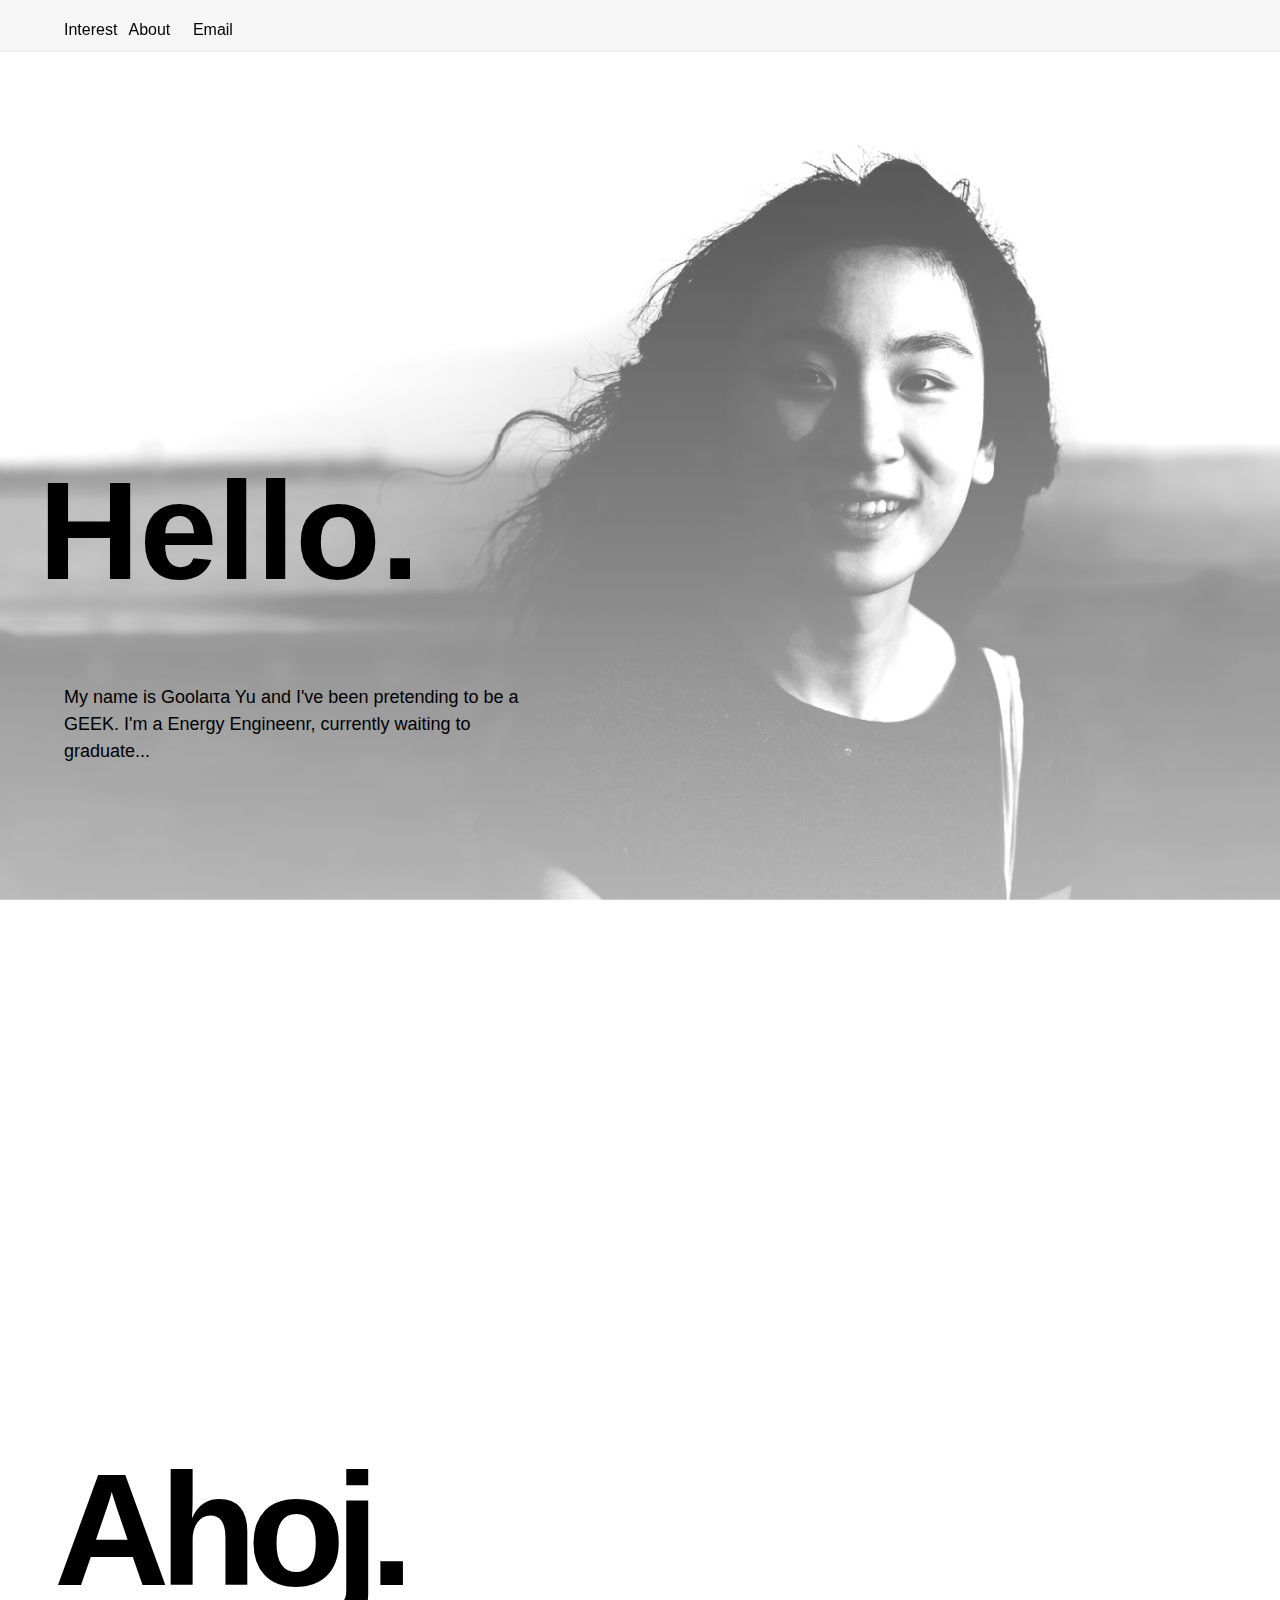
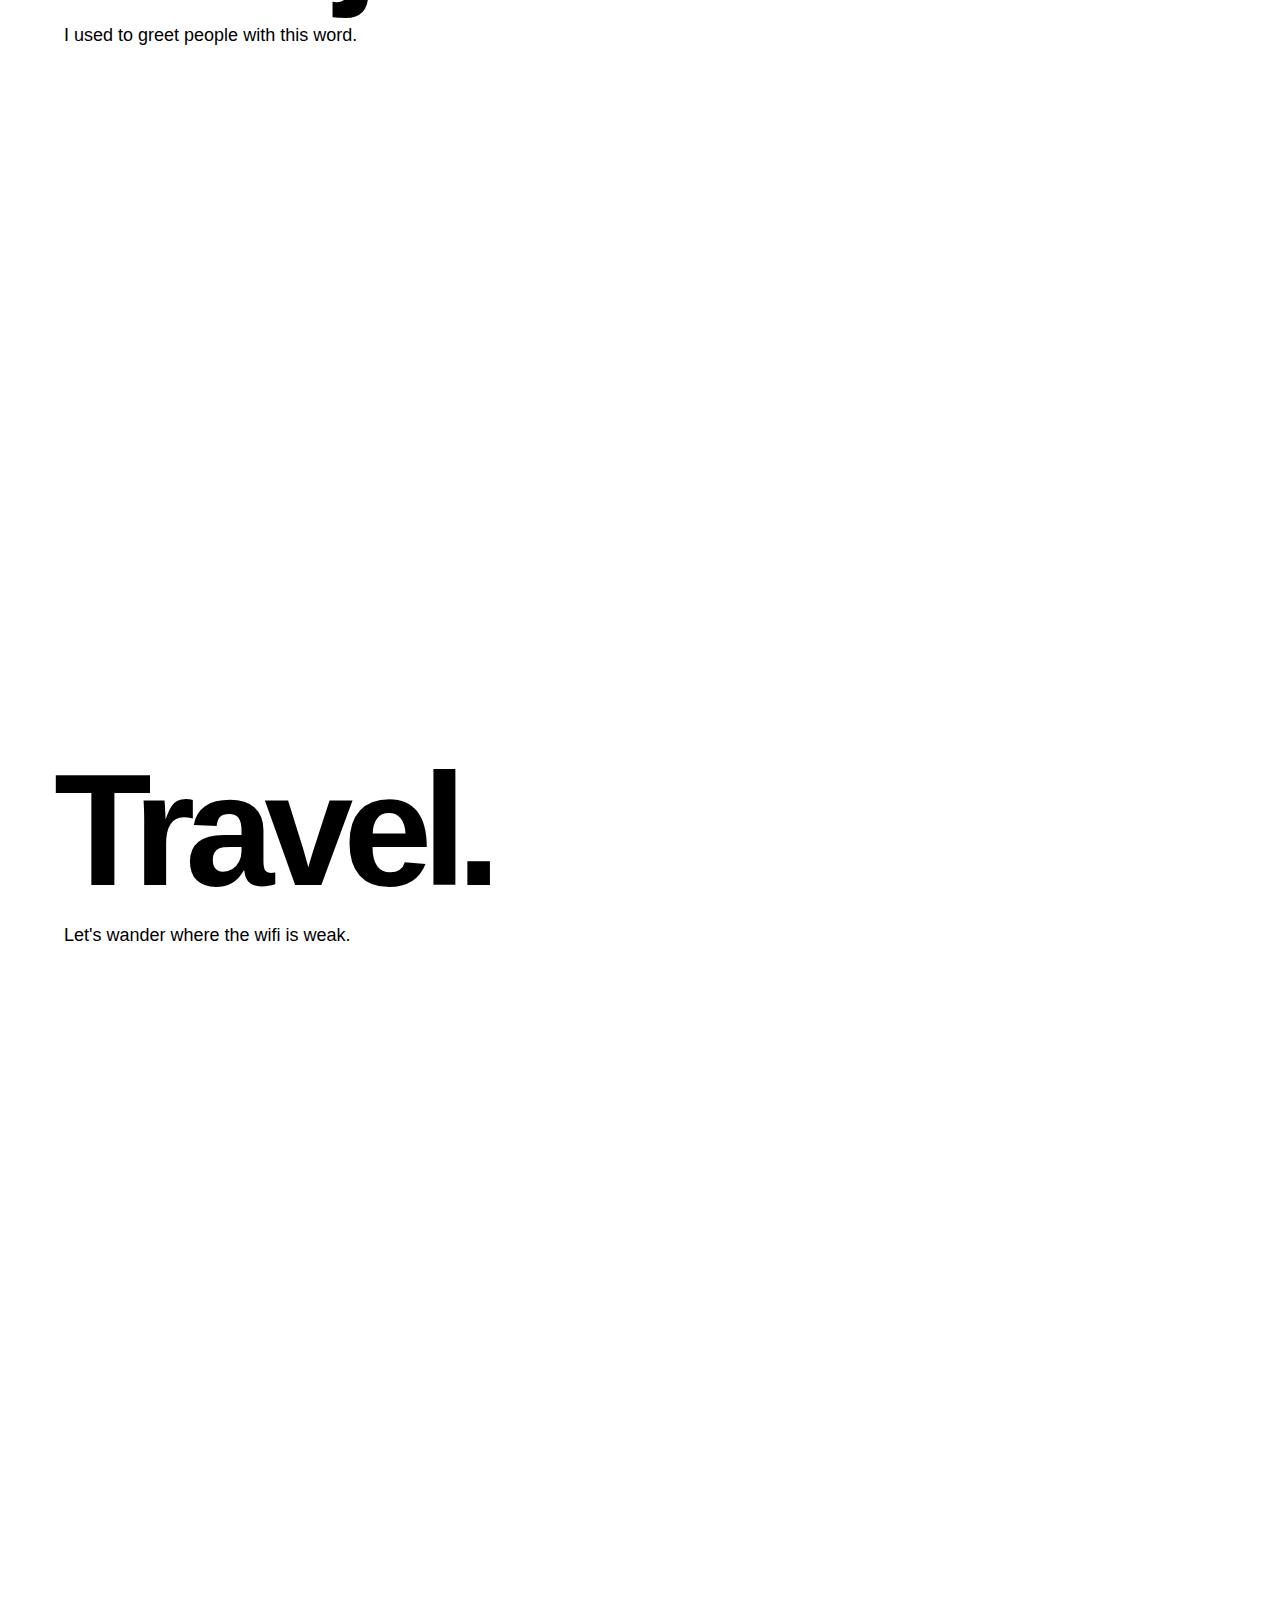
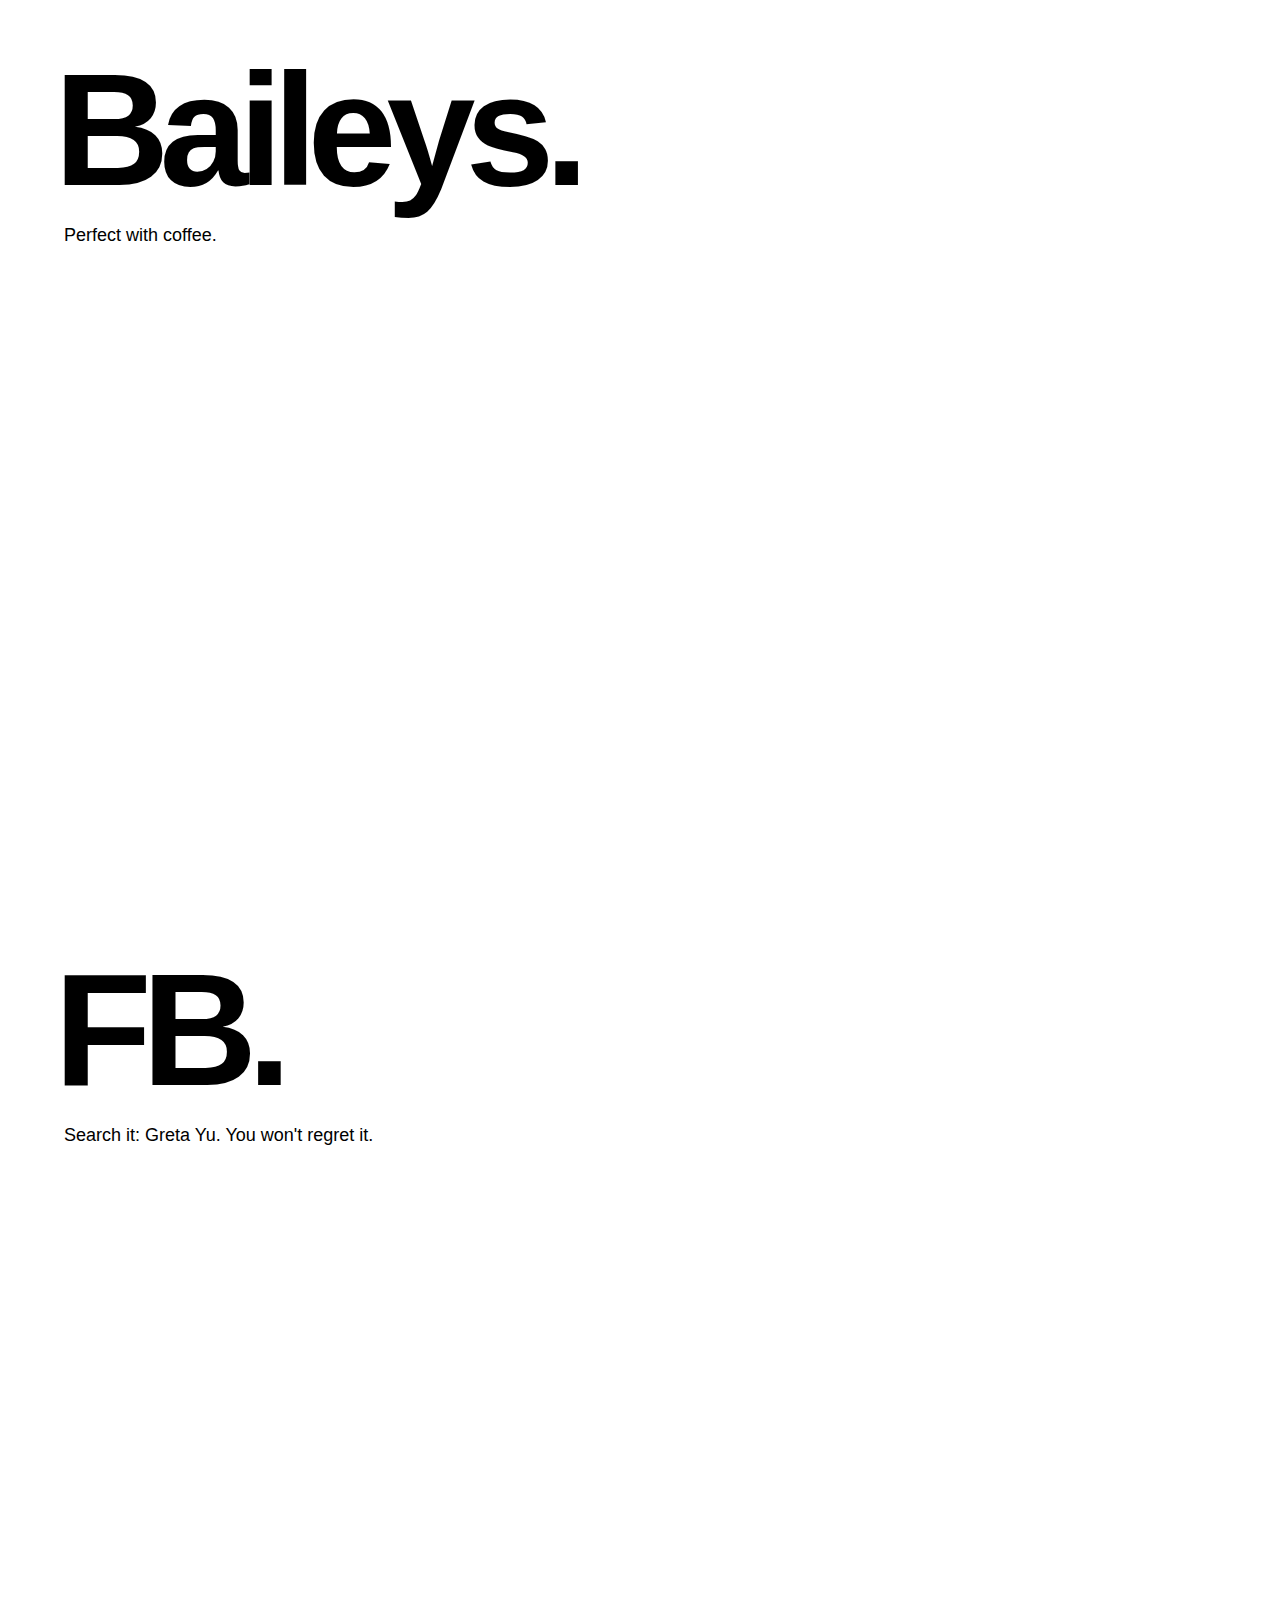
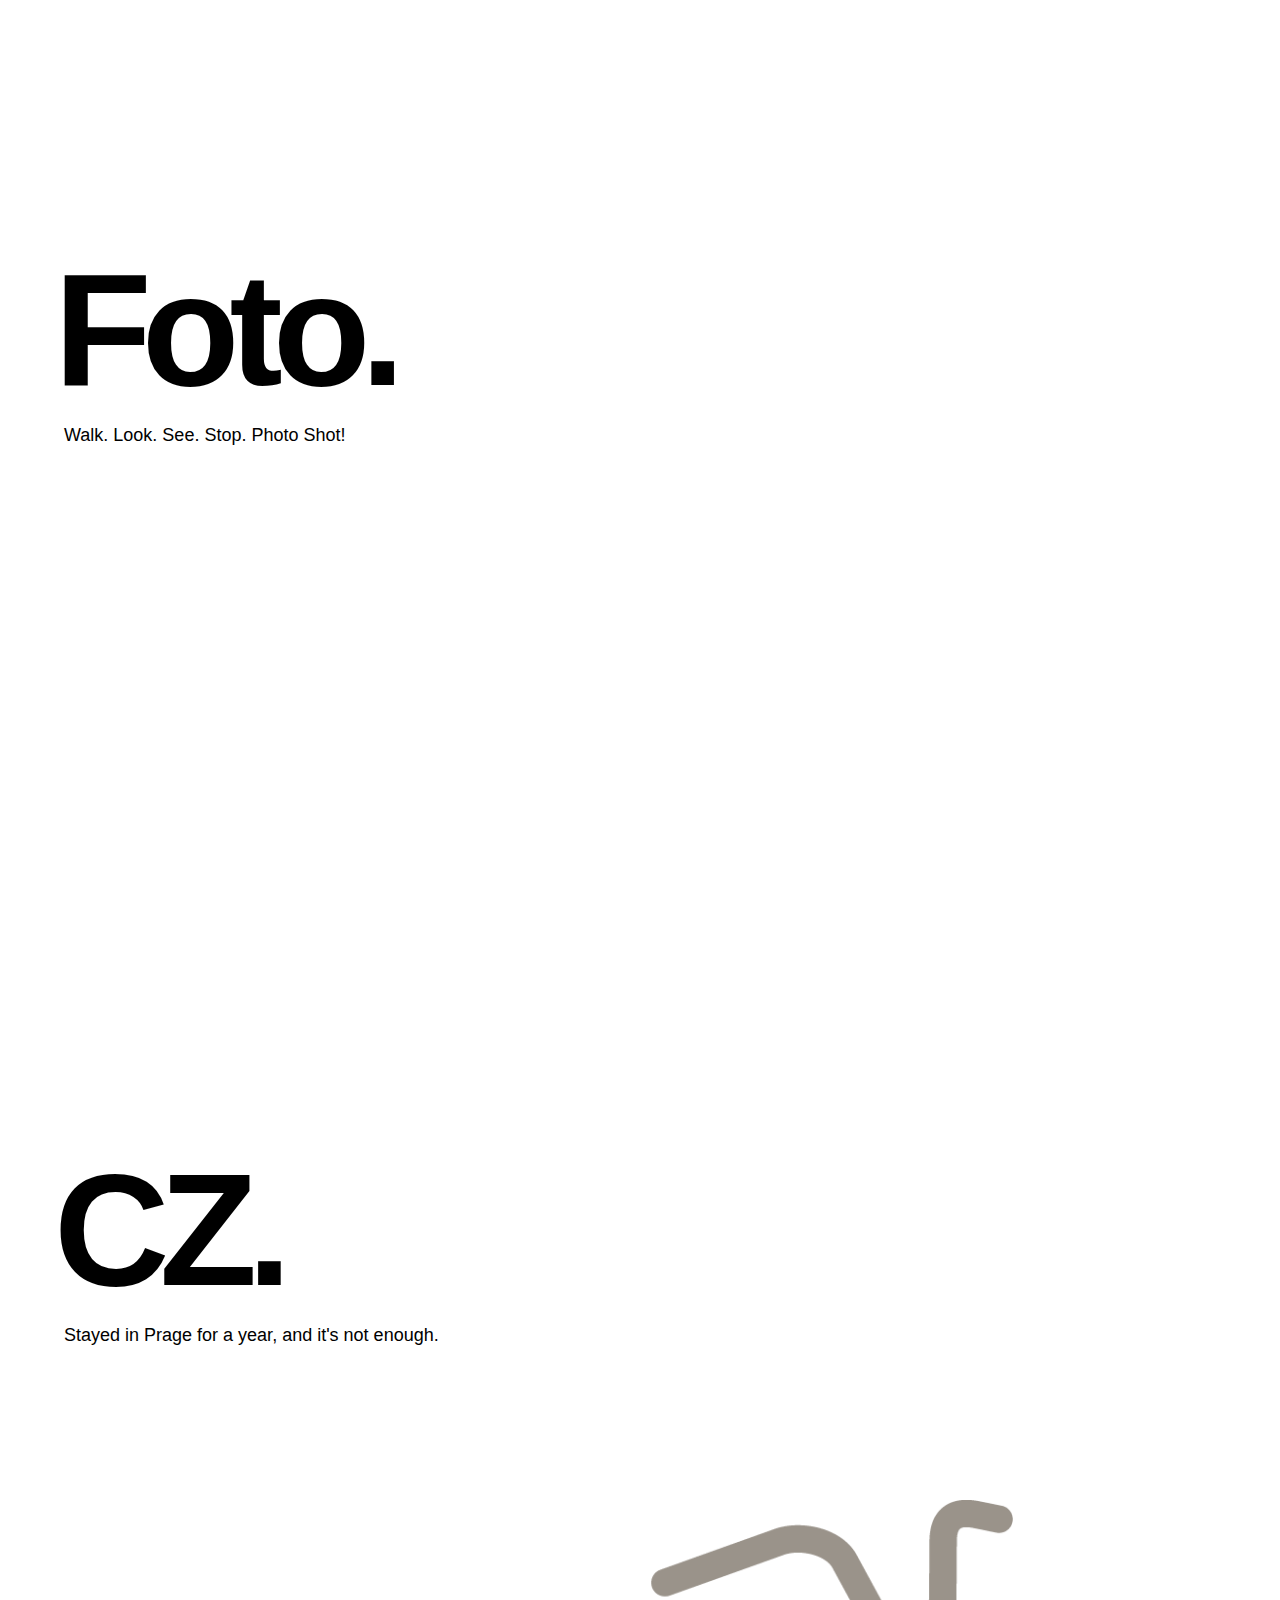
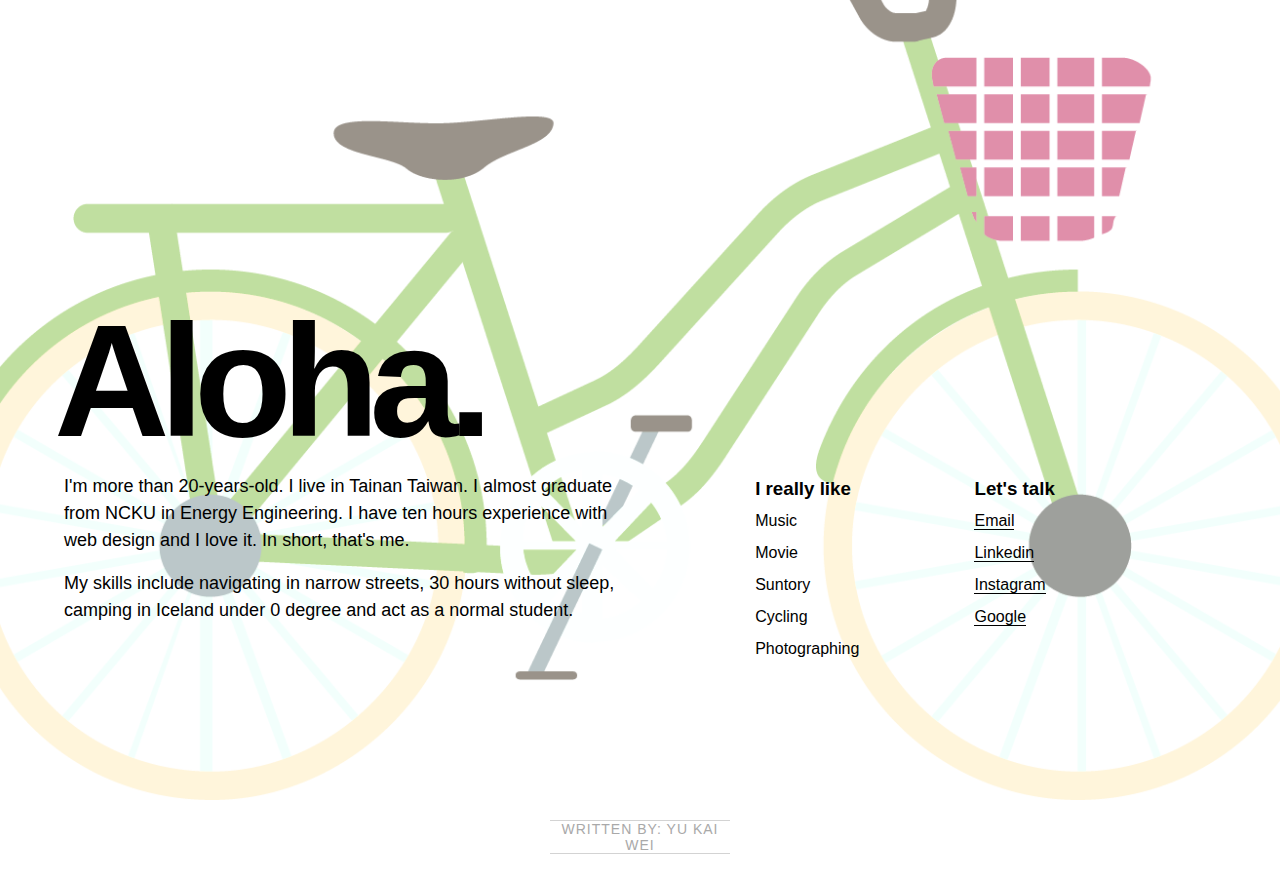
<file: greta.html>
<!DOCTYPE html>
<html lang="en">
<head>
    <meta charset="UTF-8">
    <title>Gεnιus Goolaιτa</title>
    <link rel="stylesheet" href="main.css" />
    <script src="https://ajax.googleapis.com/ajax/libs/jquery/3.2.1/jquery.min.js"></script>
    <script type="text/javascript" src="jquery.scrollTo.js"></script> 
    <script type="text/javascript">
    $(function(){
        $(".nav_ahoj").click(function(){
            $.scrollTo('#ahoj',500);
        });
        $(".nav_about").click(function(){
            $.scrollTo('#about',500);
        });
    });
    </script>

    <style>
    #hel {
        position: fixed;
        top: 50vh;
        left: 3vw;
        z-index: 30;
        margin: 0 auto;
        font-size: 10em;
        font-weight: bold;
        }
    </style>
   

</head>
<body>
    <div class="top-bar">
        <nav class="main-nav">
            <a class="nav_ahoj" href="#">Interest</a>
            <a class="nav_about" href="#">About</a>
            <a href="mailto:gretayukai@gmail.com">Email</a>
        </nav>
    </div>

    <div class="root">
        <section class="full-section -hello" id="hello">
            <article>
                <div id="hel">Hello.</div>
                <p>My name is Goolaιτa Yu and I've been pretending to be a GEEK. I'm a Energy Engineenr, currently waiting to graduate...</p>
            </article>
        </section>

        <section class="full-section -ahoj" id="ahoj">
            <article>
                <h1>Ahoj.</h1>
                <p>I used to greet people with this word.</p>
                <br />
            </article>
        </section>

        <section class="full-section -travel" id="travel">
            <article>
                <h1>Travel.</h1>
                <p>Let's wander where the wifi is weak.</p>
                <br />
            </article>
        </section>

        <section class="full-section -baileys" id="baileys">
            <article>
                <h1>Baileys.</h1>
                <p>Perfect with coffee.</p>
                <br />
            </article>
        </section>

        <section class="full-section -fb" id="fb">
            <article>
                <h1>FB.</h1>
                <p>Search it: Greta Yu. You won't regret it.</p>
                <br />
            </article>
        </section>

        <section class="full-section -foto" id="foto">
            <article>
                <h1>Foto.</h1>
                <p>Walk. Look. See. Stop. Photo Shot!</p>
                <br />
            </article>
        </section>

        <section class="full-section -CZ" id="CZ">
            <article>
                <h1>CZ.</h1>
                <p>Stayed in Prage for a year, and it's not enough.</p>
                <br />
            </article>
        </section>

        <section class="full-section -about" id="about">
            <article class="article-splitted">
                <h1>Aloha.</h1>

                <div class="text">
                    <p>I'm more than 20-years-old. I live in Tainan Taiwan. I almost graduate from NCKU in Energy Engineering. I have ten hours experience with web design and I love it. In short, that's me.</p>
                    <br />
                    <p>My skills include navigating in narrow streets, 30 hours without sleep, camping in Iceland under 0 degree and act as a normal student.</p>

                </div>
                <div class="lists">
                    <ul>
                        <li><h3>I really like</h3></li>
                        <li>Music</li>
                        <li>Movie</li>
                        <li>Suntory</li>
                        <li>Cycling</li>
                        <li>Photographing</li>
                    </ul>

                    <ul>
                        <li><h3>Let's talk</h3></li>
                        <li><a href="mailto:gretayukai@gmail.com">Email</a></li>
                        <li><a href="http://www.linkedin.com/in/kai-wei-yu">Linkedin</a></li>
                        <li><a href="https://www.instagram.com/greatata_/">Instagram</a></li>
                        <li><a href="http://www.google.com">Google</a></li>
                    </ul>
                </div>
             </article>
        </section>
        <div id="by">
            <span class="byline">WRITTEN BY: YU KAI WEI</span>
        </div>
    </div>



<script>
$(document).ready(function(){
    $ (window).scroll(function() {
        var div = $("#hel");
        if ($(document).scrollTop() > 80) {
            div.animate({
            top: '18px',
            left: '45vw',
            opacity: '0.9',
            fontSize: '1em'
        },"fast");
        } else{
            div.animate({
            top: '400px',
            left: '20px',
            opacity: '1',
            fontSize: '10em',
            fontWeight: 'bold'
        },"fast");
        }
    });
});
</script>

</body>
</html>
</file>
<file: main.css>
* {
    margin: 0;
    padding: 0;
    list-style: none;
    text-decoration: none;
}

body {
    font-family: "Helvetica Neue", Helvetica, Arial, sans-serif;
    font-size: 14px;
}

h1 {
    font-size: 160px;
    font-weight: 700;
    letter-spacing: -10px;
    text-indent: -10px;
}

h2 {
    font-weight: 400;
}

.top-bar {
    position: fixed;
    width: 100%;
    height: 50px;
    z-index: 20;
    border-bottom: 2px solid rgba(220, 220, 220, 0.3);
    background: rgba(245, 245, 245, 0.9)
}
.float-nav {
    position: fixed;
    right: 80px;
    height: 176px;
    top: 20%;
    margin-top: -88px;
    z-index: 20;

}

.float-nav > a {
    display: block;
    width: 15px;
    height: 20px;
    margin-bottom: 2px;
    font: 0/0 a;
    color: transparent;
    opacity: 0.2;
}

.float-nav > a:after {
    content: ' ';
    display: block;
    height: 2px;
    background-color: #000;
    margin-top: 10px;
}

.float-nav > .-active {
    opacity: 1;
}

.main-nav {
    font-size: 16px;
    position: fixed;
    top: 20px;
    left: 5%;
    z-index: 20;
}

.main-nav a {
    color: #000;
    width: 30px;
    line-height: 20px;
    display: inline-block;
    margin-right: 30px;
    position: relative;
}

.main-nav.-light svg {
    display: inline-block;
    transform: rotate(180deg);
    fill:#fff;
    margin-right: 8px;
    width: auto;
    width: 32px;
}

.main-nav.-light a {
    color: #fff;
}

.main-nav a:after {
    content: '';
    position: absolute;
    left: 0;
    bottom: -3px;
    height: 2px;
    width: 0%;
    background: #000;
    transition: all 300ms ease;
}

.main-nav a.-active:after {
    width: 100%;
}

.main-nav a:hover {
    opacity: .6;
    font-weight: bold;
    line-height: 20px;
}

@media (max-width: 768px) {
    .main-nav {
        font-size: 14px;
        top: 20px;
        left: 20px;
    }

    .main-nav a:after {
        height: 1px;
        top: 8px;
    }

    .main-nav.-light {
        position: absolute;
        font-size: 12px;
    }

    .main-nav.-light svg {
        width: 20px;
    }
}

.full-link {
    display: block;
    color: #000;
    position: absolute;
    right: 0;
    left: 0;
    top: 0;
    bottom: 0;
}

.full-section {
    height: 100vh;
    position: relative;
    background-size: cover;
    background-position: center;
}


.full-section > article {
    width: 90%;
    margin: 0 auto;
    position: absolute;
    bottom: 15%;
    left: 5%;
}

.full-section > article > p {
    width: 40%;
    font-size: 18px;
    line-height: 150%;
}

@media (max-width: 768px) {
    .full-section > article {
        left: 0;
        bottom: 0;
        padding-left: 40px;
        padding-bottom: 40px;
        width: 100%;
    }

    .full-section > article h1 {
        font-size: 45px;
        letter-spacing: -2px;
        text-indent: -2px;
        margin: 0 auto;
    }
    .full-section > article > p,
    .full-section > article > br {
        display: none;
    }

    .full-section.-hello > article > p {
        display: block;
        font-size: 14px;
        width: 100%;
    }

    .full-section > article > img {
        width: 20px;
    }

    .full-section > article .pintop {
        font-size: 20px;
        font-weight: bold;
        letter-spacing: -1px;
        text-indent: -1px;
        }
}

/*************/

.full-section.-hello {
    background-color: #fff;
    background-image: url('./ahoj.jpg');
}

/*************/

.full-section.-about {
    background-color: #fff;
    background-image: url('./Bike.png');
}

/*************/

.article-splitted {

}

.article-splitted > .text {
    float: left;
    width: 50%;
    margin-right: 10%;
}

.article-splitted > .text p {
    font-size: 18px;
    line-height: 150%;
}

.article-splitted > .lists ul {
    float: left;
    margin-right: 10%;
}

.article-splitted > .lists ul li {
    line-height: 200%;
    font-size: 16px;
    padding: 0;
    margin: 0;
}

.article-splitted > .lists ul li a {
    color: #000;
    border-bottom: 1px solid #000;
}

@media (max-width: 768px) {
    .article-splitted > .text {
        width: 95%;
        margin-right: 0;
        padding-right: 40px;
        margin-bottom: 15px;
    }

    .article-splitted > .text p {
        font-size: 13px;
    }

    .article-splitted > .lists ul li {
        font-size: 13px;
    }
}

/********************/

.work-section {
    position: relative;
    background-size: cover;
    background-position: center;
    text-align: center;
    font-size: 16px;
}

.work-section.-full {
    height: 100vh;
}


.work-section.-full:before {
    content: '';
    height: 100%;
    position: relative;
    display: inline-block;
    vertical-align: middle;
}

.work-section article {
    max-width: 100%;
}

.work-section article img {
    max-width: 100%;
    display: block;
    margin: 0 auto;
}

.work-section article p {
    padding: 0 20px;
    font-size: 18px;
    line-height: 150%;
    max-width: 65%;
    margin: 0 auto;
}

.work-section article h1 {
    margin: 0;
    line-height: 110%;
    padding: 0 20px;
}

.work-section article.-center {
    display: inline-block;
    vertical-align: middle;
}
.work-section article.-light {
    color: #fff;
}

.work-section.-video:before {
    display: none;
}

.work-section.-video video {
    width: 100%;
    height: 100%;
    object-fit: cover;
}

.work-section.-vimeo.-full iframe {
    width: 100vw;
    height: 100vh;
}

@media (max-width: 768px) {
    .work-section > article h1 {
        font-size: 45px;
        letter-spacing: -2px;
        margin-bottom: 5px;
    }
    .work-section > article > p {
        font-size: 14px;
        max-width: 90%;
    }

    .work-section.-full {
        min-height: 100vh;
    }
}

@media (max-width: 1080px) {
    .work-section.-vimeo iframe {
        width: 100vw !important;
        height: calc(100vw * 0.562962963) !important;
    }
}

#by {
  letter-spacing: 1px;
  width: 180px;
  border-bottom: 1px solid LightGrey;
  border-top: 1px solid LightGrey;
  color: DarkGrey;
  font-size: 14px;
  font-weight: 200;
  margin: 20px auto;
  text-align: center;
}
</file>
